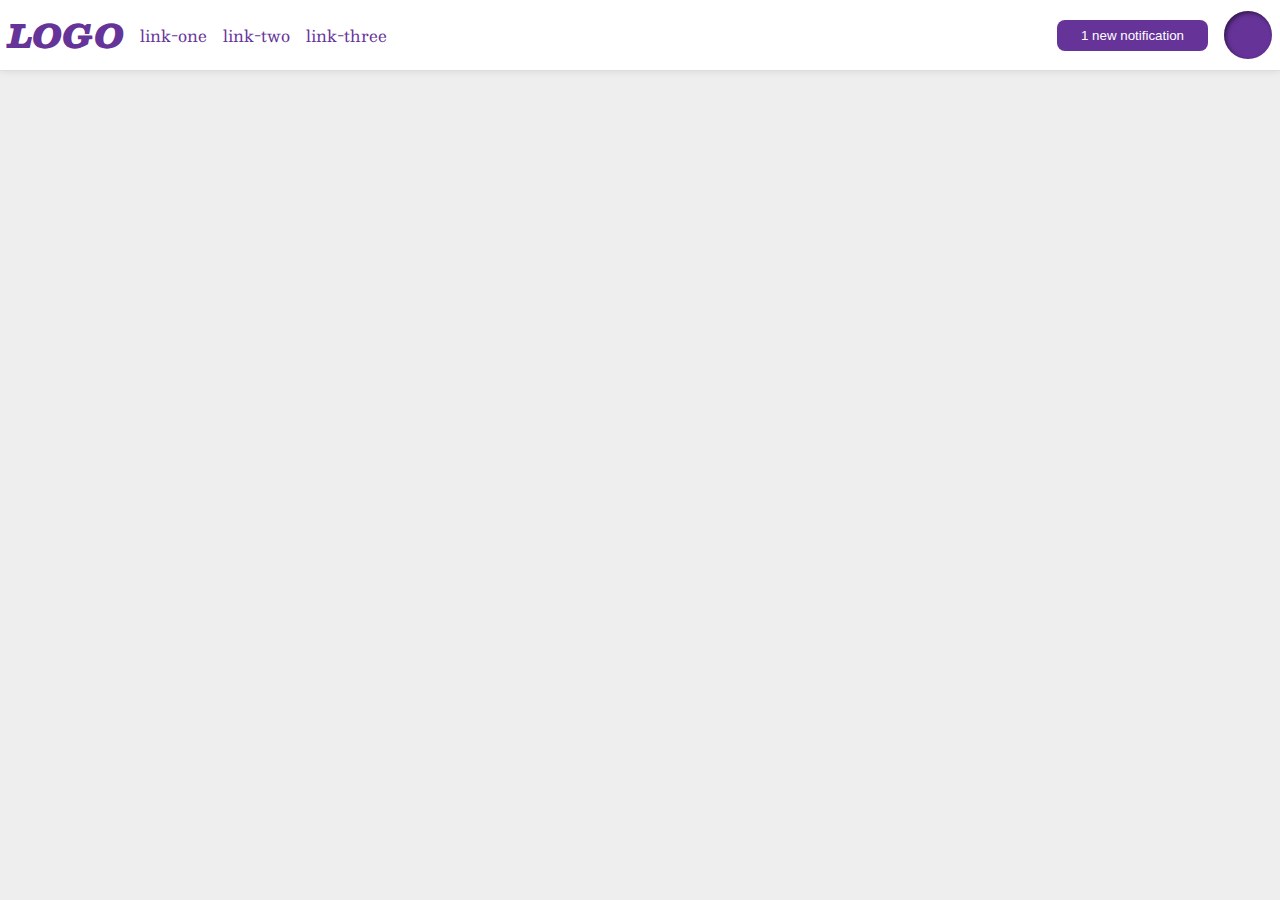
<file: flex/03-flex-header-2/index.html>
<!DOCTYPE html>
<html lang="en">
  <head>
    <meta charset="UTF-8">
    <meta http-equiv="X-UA-Compatible" content="IE=edge">
    <meta name="viewport" content="width=device-width, initial-scale=1.0">
    <title>Flex Header 2</title>
    <link rel="stylesheet" href="style.css">
  </head>
  <body>
    <div class="header">
      <div class="left">
      <div class="logo">
        LOGO
      </div>
      <ul class="links">
        <li><a href="https://google.com">link-one</a></li>
        <li><a href="https://google.com">link-two</a></li>
        <li><a href="https://google.com">link-three</a></li>
      </ul>
      </div>
      <div class="right">
      <button class="notifications">
        1 new notification
      </button>
      <div class="profile-image"></div>
    </div>
  </body>
</html>
</file>
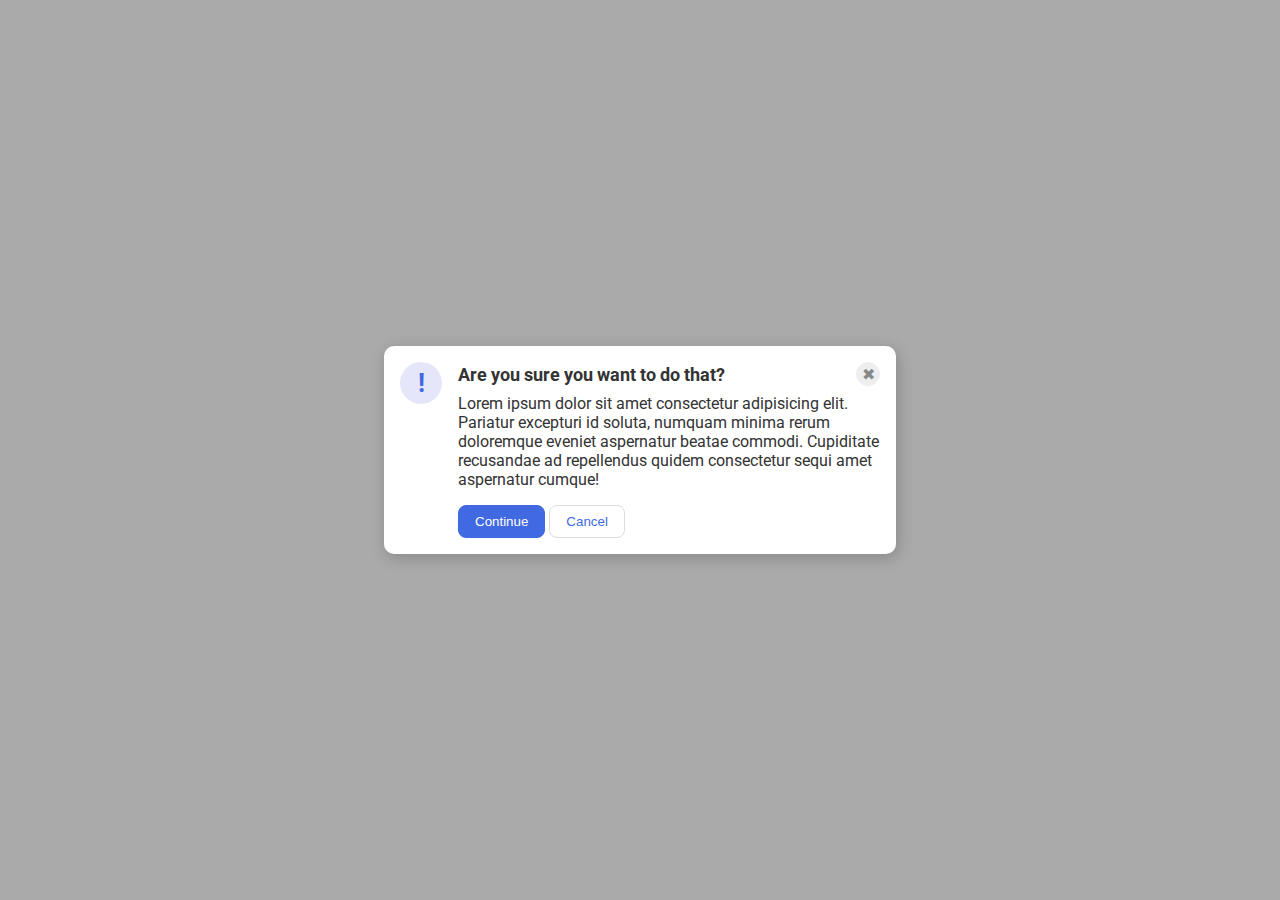
<file: flex/05-flex-modal/index.html>
<!DOCTYPE html>
<html lang="en">
  <head>
    <meta charset="UTF-8">
    <meta http-equiv="X-UA-Compatible" content="IE=edge">
    <meta name="viewport" content="width=device-width, initial-scale=1.0">
    <link rel="stylesheet" href="style.css">
    <title>Modal</title>
  </head>
  <body>
    <div>
    <div class="modal">
      <div class="icon">!</div>
      <div class="alert">
        <div class="header">Are you sure you want to do that?
        <button class="close-button">✖</button>
        </div>
        <div class="text">Lorem ipsum dolor sit amet consectetur adipisicing elit. Pariatur excepturi id soluta, numquam minima rerum doloremque eveniet aspernatur beatae commodi. Cupiditate recusandae ad repellendus quidem consectetur sequi amet aspernatur cumque!</div>
        <button class="continue">Continue</button>
        <button class="cancel">Cancel</button>
      </div>
    </div>
  </body>
</html>
</file>
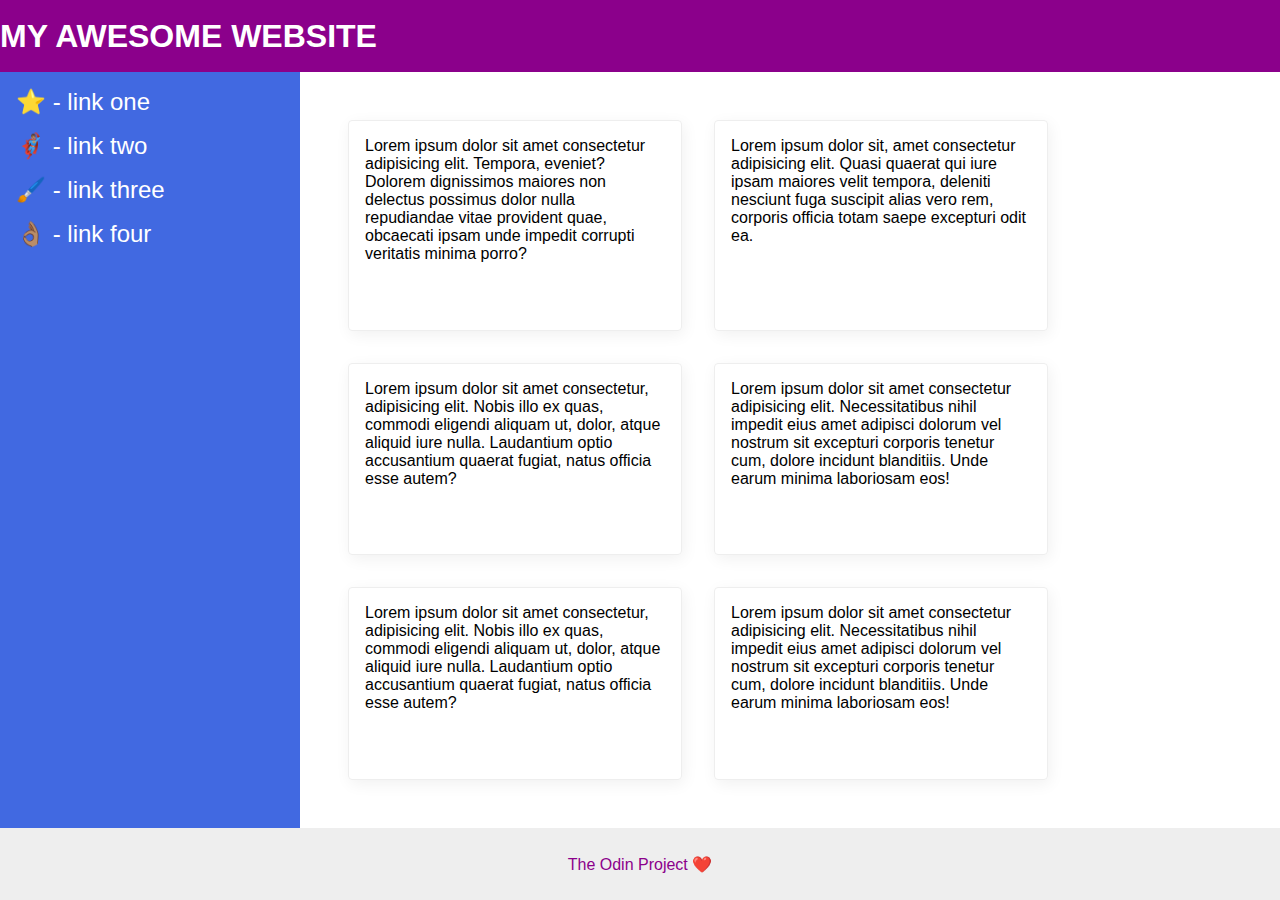
<file: flex/07-flex-layout-2/index.html>
<!DOCTYPE html>
<html lang="en">
  <head>
    <meta charset="UTF-8">
    <meta http-equiv="X-UA-Compatible" content="IE=edge">
    <meta name="viewport" content="width=device-width, initial-scale=1.0">
    <title>The Holy Grail</title>
    <link rel="stylesheet" href="style.css">
  </head>
  <body>
    <div class="header">
      MY AWESOME WEBSITE
    </div>
    <div class="body">
        <div class="sidebar">
          <ul>
            <li><a href="#">⭐ - link one</a></li>
            <li><a href="#">🦸🏽‍♂️ - link two</a></li>
            <li><a href="#">🖌️ - link three</a></li>
            <li><a href="#">👌🏽 - link four</a></li>
          </ul>
        </div> 
      <div class="content">
        <div class="card">Lorem ipsum dolor sit amet consectetur adipisicing elit. Tempora, eveniet? Dolorem dignissimos maiores non delectus possimus dolor nulla repudiandae vitae provident quae, obcaecati ipsam unde impedit corrupti veritatis minima porro?</div>
        <div class="card">Lorem ipsum dolor sit, amet consectetur adipisicing elit. Quasi quaerat qui iure ipsam maiores velit tempora, deleniti nesciunt fuga suscipit alias vero rem, corporis officia totam saepe excepturi odit ea.</div>
        <div class="card">Lorem ipsum dolor sit amet consectetur, adipisicing elit. Nobis illo ex quas, commodi eligendi aliquam ut, dolor, atque aliquid iure nulla. Laudantium optio accusantium quaerat fugiat, natus officia esse autem?</div>
        <div class="card">Lorem ipsum dolor sit amet consectetur adipisicing elit. Necessitatibus nihil impedit eius amet adipisci dolorum vel nostrum sit excepturi corporis tenetur cum, dolore incidunt blanditiis. Unde earum minima laboriosam eos!</div>
        <div class="card">Lorem ipsum dolor sit amet consectetur, adipisicing elit. Nobis illo ex quas, commodi eligendi aliquam ut, dolor, atque aliquid iure nulla. Laudantium optio accusantium quaerat fugiat, natus officia esse autem?</div>
        <div class="card">Lorem ipsum dolor sit amet consectetur adipisicing elit. Necessitatibus nihil impedit eius amet adipisci dolorum vel nostrum sit excepturi corporis tenetur cum, dolore incidunt blanditiis. Unde earum minima laboriosam eos!</div>
      </div>
    </div>
    <div class="footer">
      The Odin Project ❤️
    </div>
  </body>
</html>
</file>
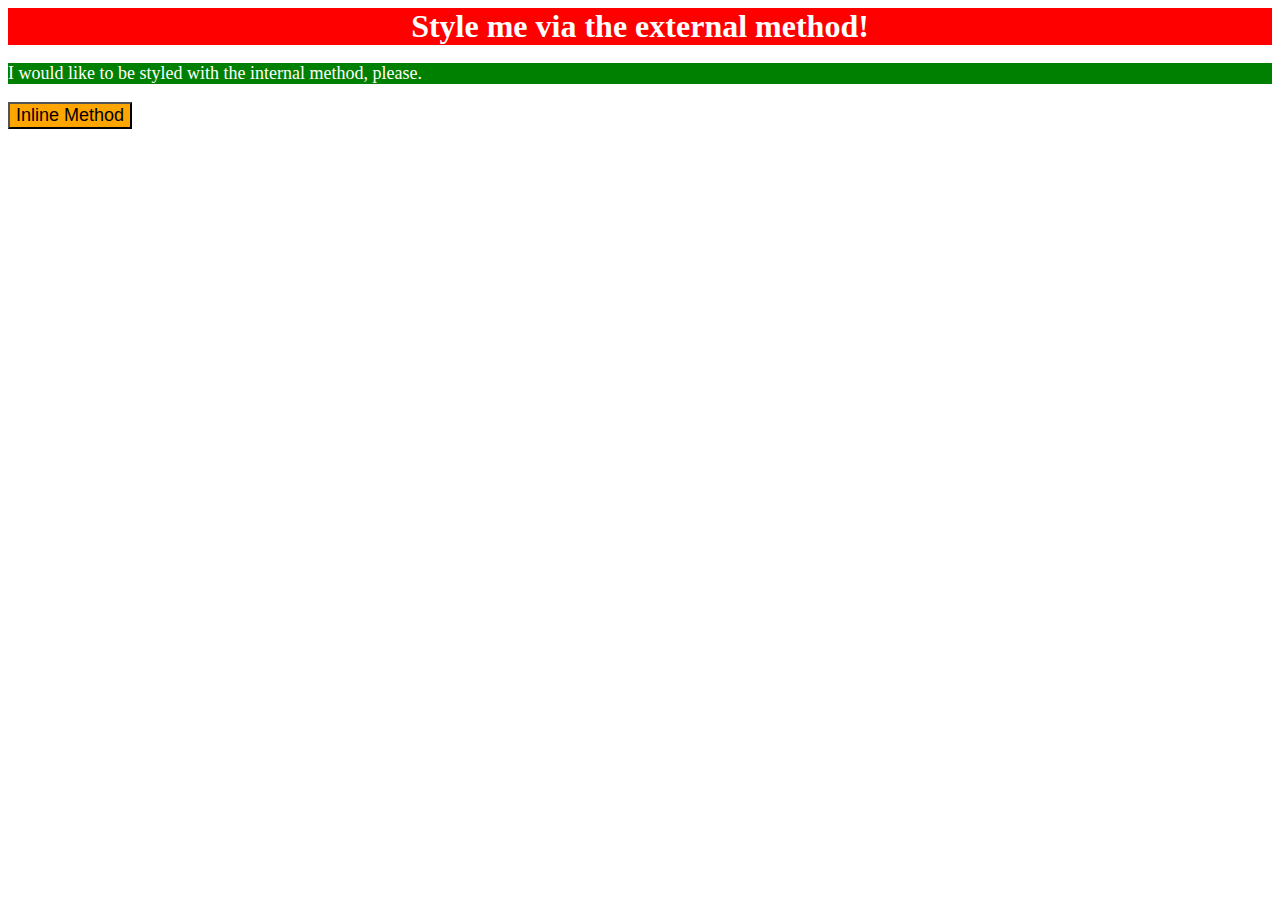
<file: foundations/01-css-methods/index.html>
<!DOCTYPE html>
<html lang="en">
  <head>
    <meta charset="UTF-8">
    <meta http-equiv="X-UA-Compatible" content="IE=edge">
    <meta name="viewport" content="width=device-width, initial-scale=1.0">
    <link rel="stylesheet" href="./styles.css">
    <title>Methods for Adding CSS</title>
    <style>
      .internal-method{
        background-color: green;
        color: white;
        font-size: 18px;
      }
    </style>
  </head>
  <body>
    <div class="external-method">Style me via the external method!</div>
    <p class="internal-method">I would like to be styled with the internal method, please.</p>
    <button style="background-color: orange; font-size: 18px;">Inline Method</button>
  </body>
</html>
</file>
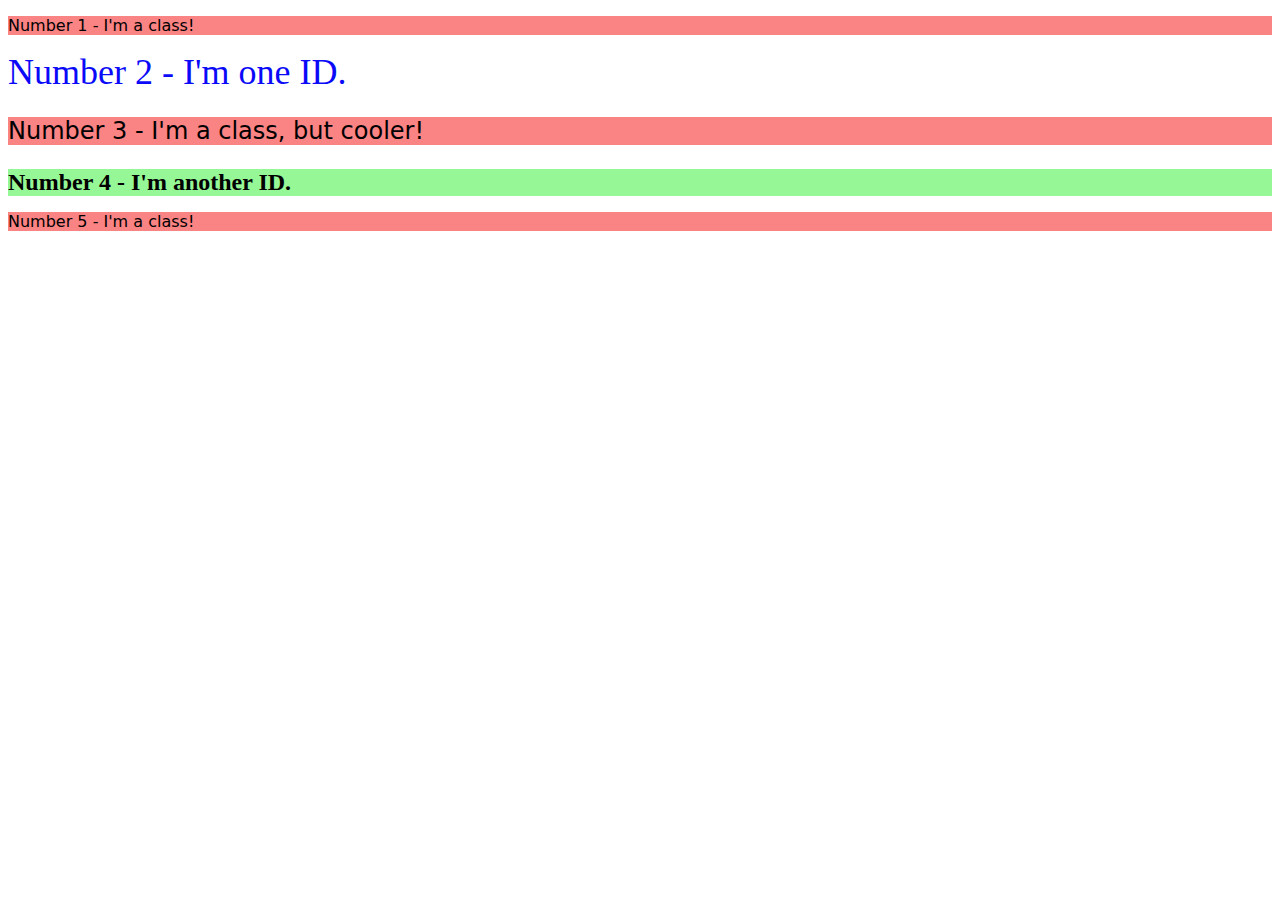
<file: foundations/02-class-id-selectors/index.html>
<!DOCTYPE html>
<html lang="en">
  <head>
    <meta charset="UTF-8">
    <meta http-equiv="X-UA-Compatible" content="IE=edge">
    <meta name="viewport" content="width=device-width, initial-scale=1.0">
    <title>Class and ID Selectors</title>
    <link rel="stylesheet" href="style.css">
  </head>
  <body>
    <p class="odd-number">Number 1 - I'm a class!</p>
    <div id="second-element">Number 2 - I'm one ID.</div>
    <p class="odd-number third-element">Number 3 - I'm a class, but cooler!</p>
    <div id="fourth-element" >Number 4 - I'm another ID.</div>
    <p class="odd-number">Number 5 - I'm a class!</p>
  </body>
</html>
</file>
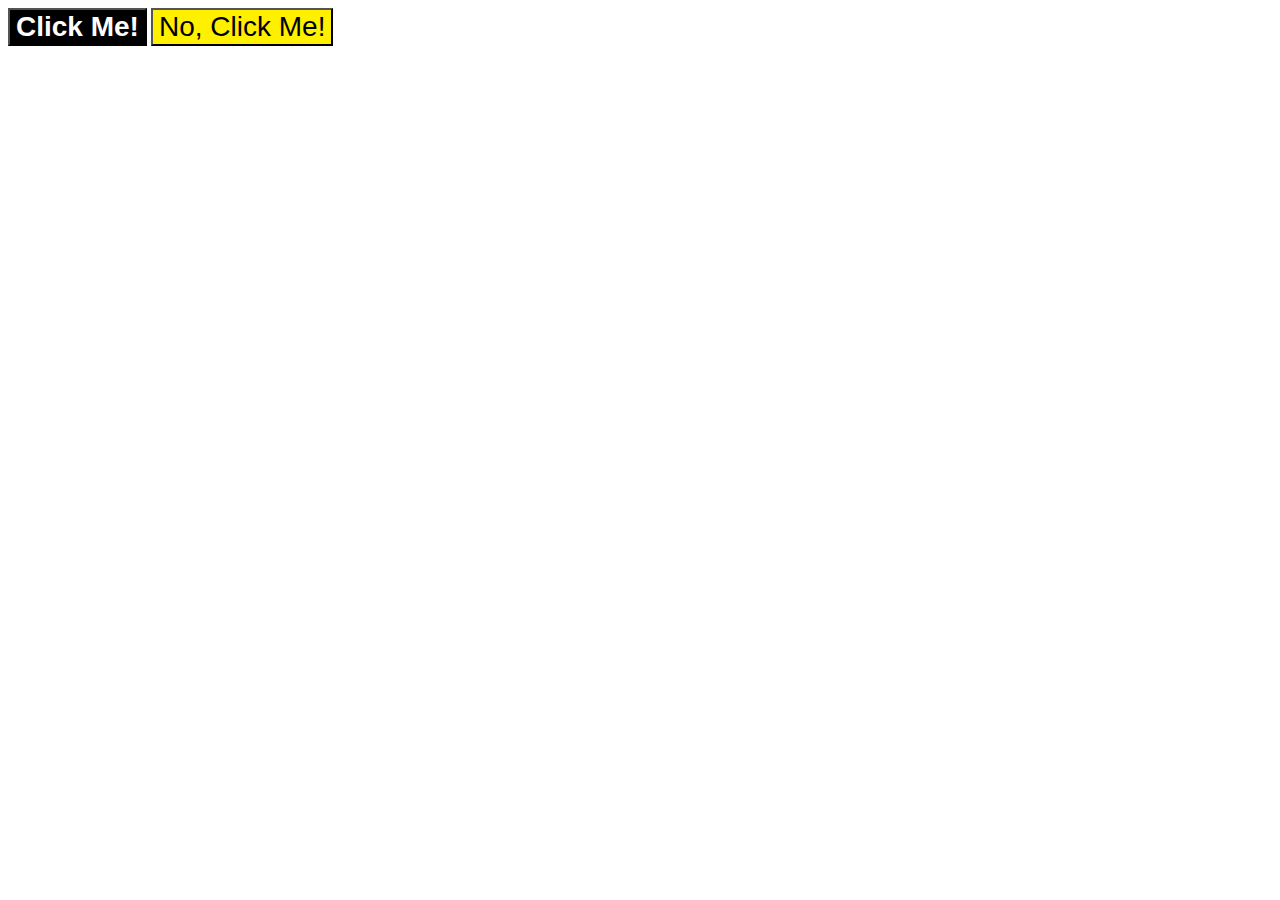
<file: foundations/03-grouping-selectors/index.html>
<!DOCTYPE html>
<html lang="en">
  <head>
    <meta charset="UTF-8">
    <meta http-equiv="X-UA-Compatible" content="IE=edge">
    <meta name="viewport" content="width=device-width, initial-scale=1.0">
    <title>Grouping Selectors</title>
    <link rel="stylesheet" href="style.css">
  </head>
  <body>
    <button class="first-element font-settings">Click Me!</button>
    <button class="second-element font-settings">No, Click Me!</button>
  </body>
</html>
</file>
<file: flex/03-flex-header-2/style.css>
/* this is some magical font-importing.  
you'll learn about it later. */
@import url('https://fonts.googleapis.com/css2?family=Besley:ital,wght@0,400;1,900&display=swap');

body {
  margin: 0;
  background: #eee;
  font-family: Besley, serif;
}

.header {
  background: white;
  border-bottom: 1px solid #ddd;
  box-shadow: 0 0 8px rgba(0,0,0,.1);
  padding: 8px;
  display: flex;
  justify-content: space-between;
}

.profile-image {
  background: rebeccapurple;
  box-shadow: inset 2px 2px 4px rgba(0,0,0,.5);
  border-radius: 50%;
  width: 48px;
  height: 48px;
}

.logo {
  color: rebeccapurple;
  font-size: 32px;
  font-weight: 900;
  font-style: italic;
}

button {
  border: none;
  border-radius: 8px;
  background: rebeccapurple;
  color: white;
  padding: 8px 24px;
}

a {
  /* this removes the line under our links */
  text-decoration: none;
  color: rebeccapurple;
}

ul {
  list-style-type: none;
  display: flex;
  margin: 0;
  padding: 0;
  gap: 16px;
}

.left, .right {
  display: flex;
  align-items: center;
  gap: 16px;
}
</file>
<file: flex/05-flex-modal/style.css>
@import url('https://fonts.googleapis.com/css2?family=Roboto:wght@400;700&display=swap');

html, body {
  height: 100%;
}

body {
  font-family: Roboto, sans-serif;
  margin: 0;
  background: #aaa;
  color: #333;
  /* I'll give you this one for free lol */
  display: flex;
  align-items: center;
  justify-content: center;
}

.modal {
  background: white;
  width: 480px;
  border-radius: 10px;
  box-shadow: 2px 4px 16px rgba(0,0,0,.2);
  gap: 16px;
  padding: 16px;
  display: flex;
}

.icon {
  color: royalblue;
  font-size: 26px;
  font-weight: 700;
  background: lavender;
  width: 42px;
  height: 42px;
  border-radius: 50%;
  display: flex;
  align-items: center;
  justify-content: center;
  flex-shrink: 0;
}

.close-button {
  background: #eee;
  border-radius: 50%;
  color: #888;
  font-weight: 400;
  font-size: 16px;
  height: 24px;
  width: 24px;
  display: flex;
  align-items: center;
  justify-content: center;
  border: 1px solid #eee;
  padding: 0;
}

button {
  cursor: pointer;
  padding: 8px 16px;
  border-radius: 8px;
}

button.continue {
  background: royalblue;
  border: 1px solid royalblue;
  color: white;
}

button.cancel {
  background: white;
  border: 1px solid #ddd;
  color: royalblue;
}

.header{
  display: flex;
  font-weight: bold;
  font-size: large;
  justify-content: space-between;
  align-items: center ;
  margin-bottom: 8px;
}
 .text{
   margin-bottom: 16px;
 }
</file>
<file: flex/07-flex-layout-2/style.css>
body {
  font-family: -apple-system, BlinkMacSystemFont, 'Segoe UI', Roboto, Oxygen, Ubuntu, Cantarell, 'Open Sans', 'Helvetica Neue', sans-serif;
  margin: 0;
  min-height: 100vh;
  display: flex;
  flex-direction: column;
}

.header {
  height: 72px;
  background: darkmagenta;
  color: white;
  font-size: 32px;
  font-weight: 900;
  display: flex;
  align-items: center;
  padding-left: 0 16px;
}

.footer {
  height: 72px;
  background: #eee;
  color: darkmagenta;
  display: flex;
  justify-content: center;
  align-items: center;
}

.sidebar {
  width: 300px;
  background: royalblue;
  box-sizing: border-box;
  flex-shrink: 0;
  padding: 16px;
}

.card {
  border: 1px solid #eee;
  box-shadow: 2px 4px 16px rgba(0,0,0,.06);
  border-radius: 4px;
  padding: 16px;
  width: 300px;
}

.content{
  padding: 48px;
  display: flex;
  flex-wrap: wrap;
  gap: 32px;
}

ul {
  list-style-type: none;
  margin: 0;
  padding: 0;
}

li {
  margin-bottom: 16px;
}


a {
  text-decoration: none;
  color: white;
  font-size: 24px;
}

.body{
  flex: 1;
  display: flex;
}
</file>
<file: foundations/01-css-methods/styles.css>
.external-method{
    background-color: red;
    text-align: center;
    font-weight: bold;
    color: white;
    font-size: 32px;
}
</file>
<file: foundations/02-class-id-selectors/style.css>
.odd-number {
    background-color: rgb(250, 131, 131);
    font-family: Verdana, "DejaVu Sans", sans-serif;
}

#second-element{
    color: rgb(10, 10, 248);
    font-size: 36px;
}

.third-element {
    font-size: 24px;
}

#fourth-element {
    font-size: 24px;
    font-weight: bold;
    background-color: rgb(149, 247, 149);
}
</file>
<file: foundations/03-grouping-selectors/style.css>
.first-element{
    color: #fff;
    background-color: #000;
    font-weight: bold;
}
.second-element{
    background: #fff000;
}

.font-settings{
    font-size: 28px;
    font-family: 'Helvetica', 'Times New Roman', 'sans-serif';
}
</file>
